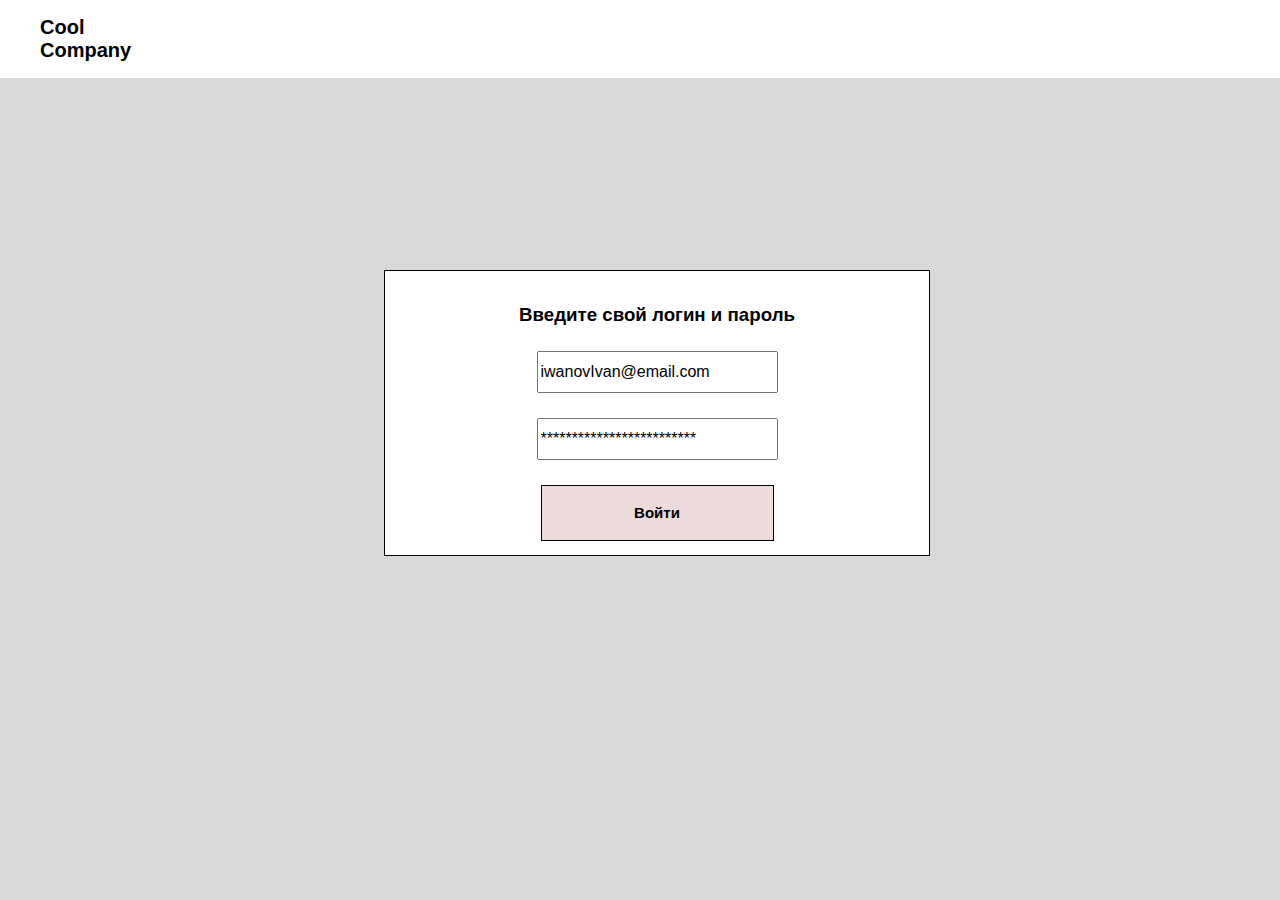
<file: pages/index.html>
<!DOCTYPE html>
<html lang="ru">
<head>
    <meta charset="UTF-8">
    <meta name="viewport" content="width=device-width, initial-scale=1.0">
    <title>Very Cool Company</title>
    <link rel="icon" type="image/x-icon" href="favicon.ico">
    <link href="https://fonts.google.com/specimen/Inter?query=inter" rel="stylesheet">
    <link href="../../styles/normalize.css" rel="stylesheet">
    <link href ="../../styles/style.css" rel="stylesheet" type="text/css">
    <link href ="../styles/authorization-style.css" rel="stylesheet" type="text/css">
</head>
<body>
    <header>
            <ul class="nav-item">
                <li class="logo">Cool<br>Company</li>
            </ul>
    </header>
    <main>
        <h3>Введите свой логин и пароль</h3>
        <input type="text" class="authorization-input" value="iwanovIvan@email.com">
        <input type="text" class="authorization-input" value="*************************">
        <button type="submit"><a href="/pages/home/index.html">Войти</a></button>
    </main>
</body>
</html>
</file>
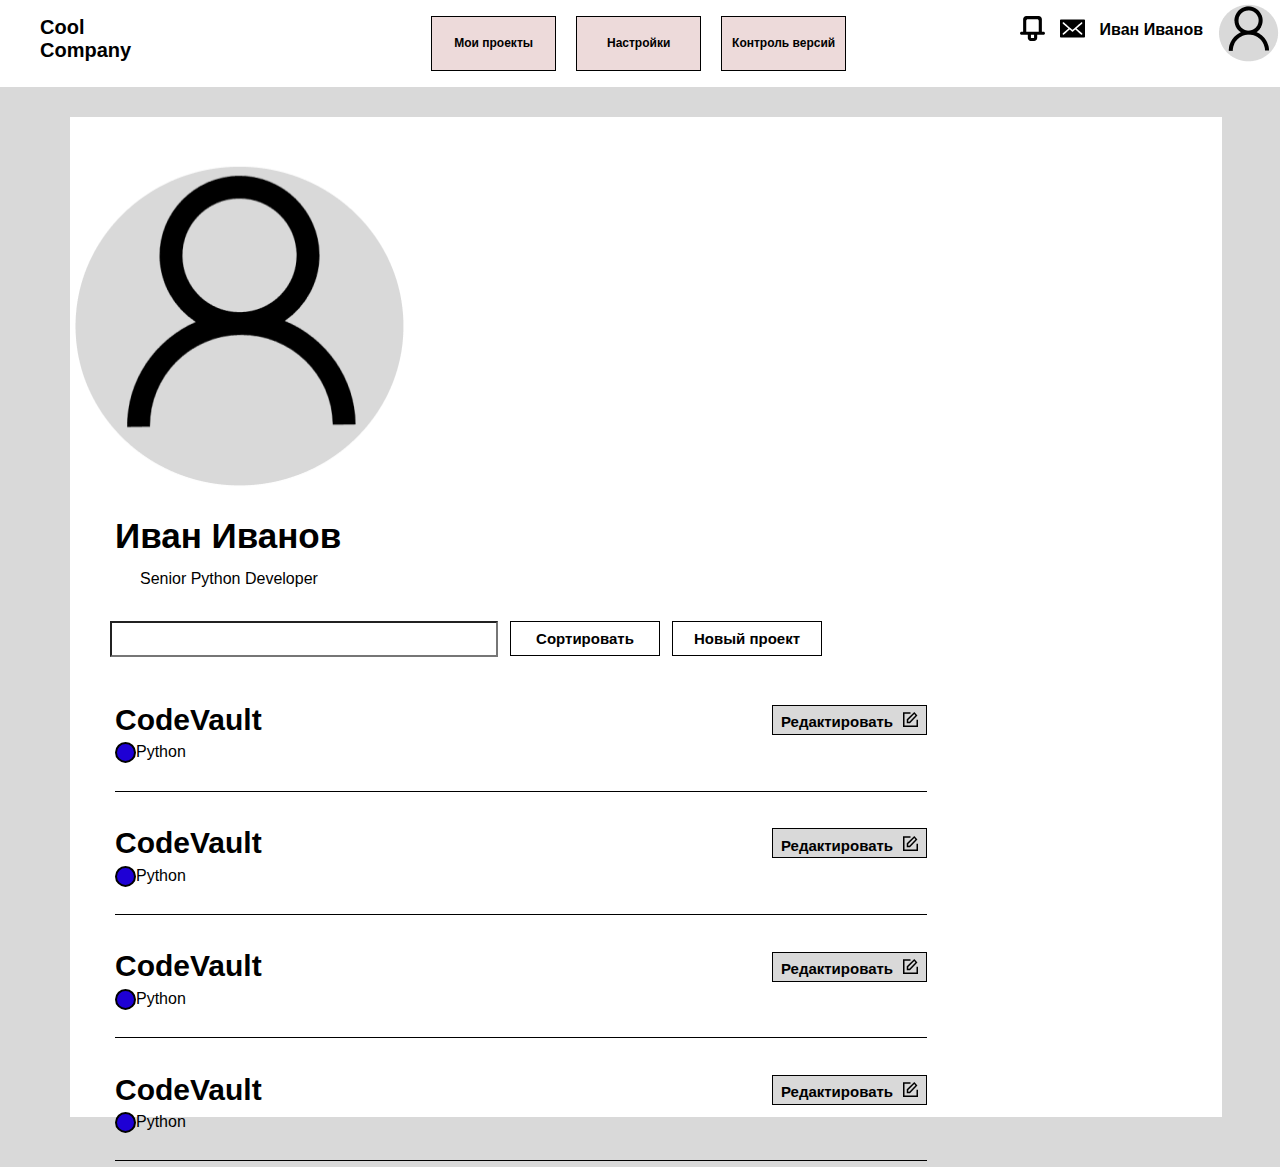
<file: pages/home/index.html>
<!DOCTYPE html>
<html lang="ru">
<head>
    <meta charset="UTF-8">
    <meta name="viewport" content="width=device-width, initial-scale=1.0">
    <title>Very Cool Company</title>
    <link rel="icon" type="image/x-icon" href="favicon.ico">
    <link href="https://fonts.google.com/specimen/Inter?query=inter" rel="stylesheet">
    <link href="../../styles/normalize.css" rel="stylesheet">
    <link href ="../../styles/style.css" rel="stylesheet" type="text/css">
    <link href ="style.css" rel="stylesheet" type="text/css">
</head>
<body>
    <h1 class="visually-hidden">Страничка "Мои проекты"</h1>
    <header>
            <ul class="nav-item">
                <li class="logo">Cool<br>Company</li>
                <li class="function-buttons">
                    <button><a href="../home/index.html">Мои проекты</a></button>
                    <button><a href="../profile-setting/index.html">Настройки</a></button>
                    <button><a href="../version-control-list/index.html">Контроль версий</a></button>
                </li>
            </ul>
            <ul class="user-interface">
                    <li><button class="user-icon"><img src="../../assets/icons/notification-svgrepo-com 1.svg"></button></li>
                    <li><button class="user-icon"><img src="../../assets/icons/mail-svgrepo-com 1.svg"></button></li>
                    <li class="user-name">Иван Иванов</li>
                    <li><a href="#"><img src="../../assets/images/user-image.png" alt="User picture" class="user-picture"></a></li>
            </ul>
    </header>
    
    <main>
        <div class="my-projects">        
        <div class="user">
            <img src="../../assets/images/big-user-picture.png" alt="User picture">
            <h2>Иван Иванов</h2>
            <p>Senior Python Developer</p>
        </div>
        <div class="page-content">
            <ul class="project-search">
                <li><input type="text"></li>
                <li><button>Сортировать</button></li>
                <li><button><a href="../new-repo-page/index.html ">Новый проект</a></button></li>
            </ul>
            <div class="project">
                <div class="project-info">
                    <p class="project-name"><a href="../project page/index.html">CodeVault</a></p>
                    <button class="project-button">Редактировать<img src="../../assets/icons/project-button-icon.svg"></button>
                </div>
                <div class="language-info">
                    <img src="../../assets/icons/python-color.svg" class="language-icon">
                    <p class="language-name">Python</p>
                </div>
                <img src="../../assets/icons/Line 1.svg" alt="just a line" class="line">
            </div>
            <div class="project">
                <div class="project-info">
                    <p class="project-name">CodeVault</p>
                    <button class="project-button">Редактировать<img src="../../assets/icons/project-button-icon.svg"></button>
                </div>
                <div class="language-info">
                    <img src="../../assets/icons/python-color.svg" class="language-icon">
                    <p class="language-name">Python</p>
                </div>
                <img src="../../assets/icons/Line 1.svg" alt="just a line" class="line">
            </div>
            <div class="project">
                <div class="project-info">
                    <p class="project-name">CodeVault</p>
                    <button class="project-button">Редактировать<img src="../../assets/icons/project-button-icon.svg"></button>
                </div>
                <div class="language-info">
                    <img src="../../assets/icons/python-color.svg" class="language-icon">
                    <p class="language-name">Python</p>
                </div>
                <img src="../../assets/icons/Line 1.svg" alt="just a line" class="line">
            </div>
            <div class="project">
                <div class="project-info">
                    <p class="project-name">CodeVault</p>
                    <button class="project-button">Редактировать<img src="../../assets/icons/project-button-icon.svg"></button>
                </div>
                <div class="language-info">
                    <img src="../../assets/icons/python-color.svg" class="language-icon">
                    <p class="language-name">Python</p>
                </div>
                <img src="../../assets/icons/Line 1.svg" alt="just a line" class="line">
            </div>
        </div>
    </main>
</body>
</html>
</file>
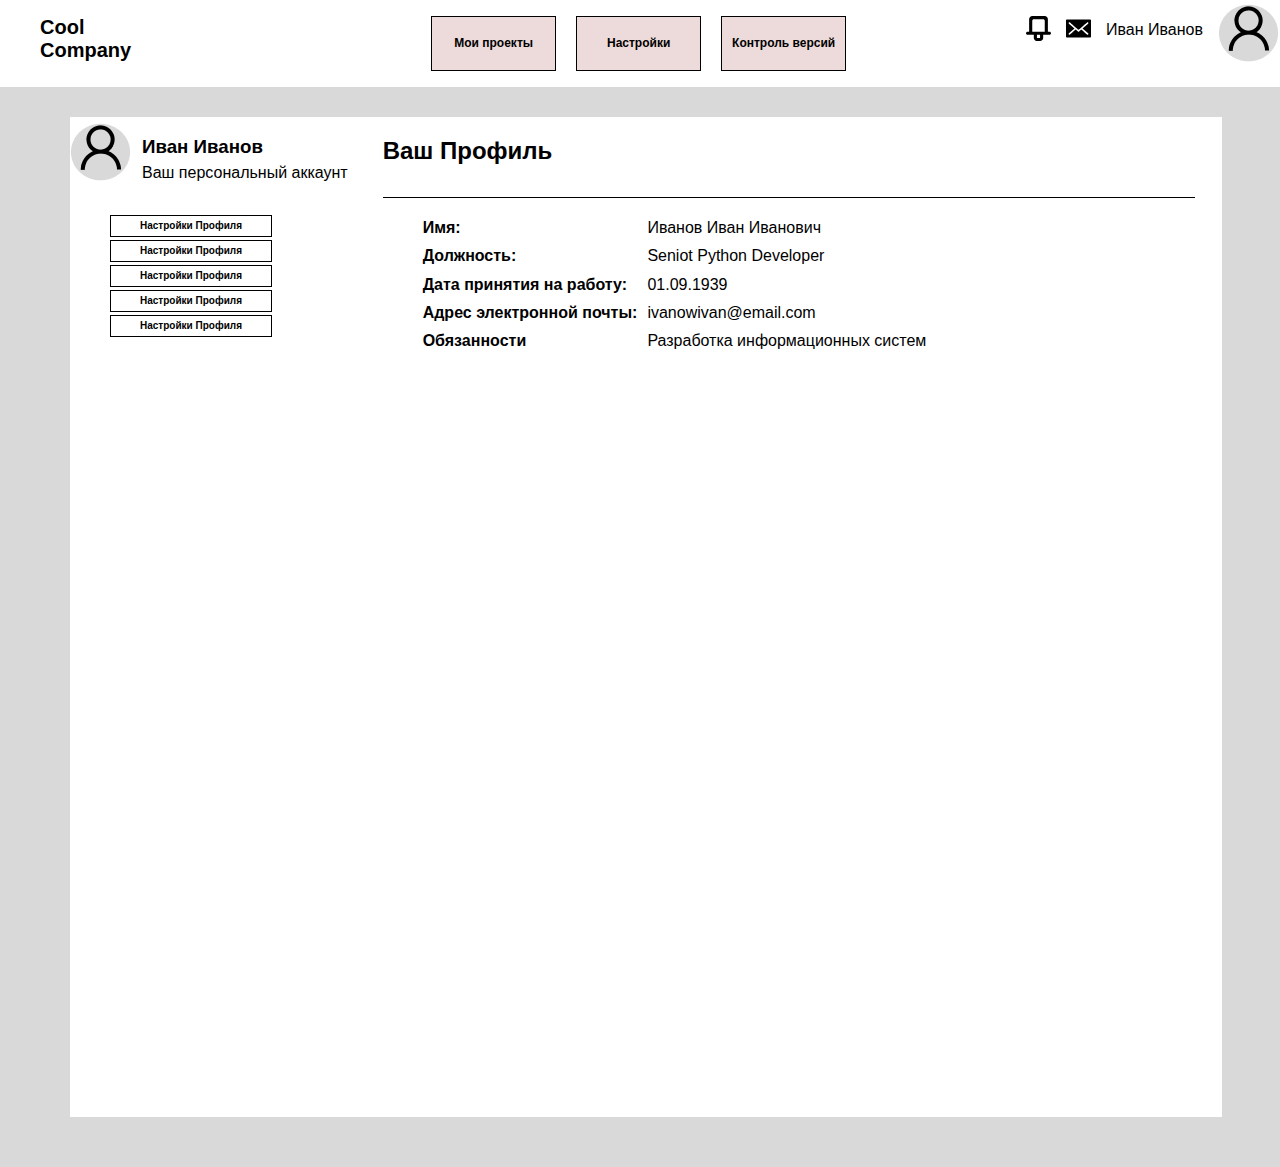
<file: pages/profile-setting/index.html>
<!DOCTYPE html>
<html lang="ru">
<head>
    <meta charset="UTF-8">
    <meta name="viewport" content="width=device-width, initial-scale=1.0">
    <title>Very Cool Company</title>
    <link rel="icon" type="image/x-icon" href="favicon.ico">
    <link href="https://fonts.google.com/specimen/Inter?query=inter" rel="stylesheet">
    <link href="../../styles/normalize.css" rel="stylesheet">
    <link href ="../../styles/style.css" rel="stylesheet" type="text/css">
    <link href ="style.css" rel="stylesheet" type="text/css">
</head>
<body>
    <h1 class="visually-hidden">Страничка "Настройки профиля"</h1>
    <header>
        <ul class="nav-item">
            <li class="logo">Cool<br>Company</li>
            <li class="function-buttons">
                <button><a href="../home/index.html">Мои проекты</a></button>
                <button><a href="../profile-setting/index.html">Настройки</a></button>
                <button><a href="../version-control-list/index.html">Контроль версий</a></button>
            </li>
        </ul>
        <ul class="user-interface">
                <li><button class="user-icon"><img src="../../assets/icons/notification-svgrepo-com 1.svg"></button></li>
                <li><button class="user-icon"><img src="../../assets/icons/mail-svgrepo-com 1.svg"></button></li>
                <li class="user-name">Иван Иванов</li>
                <li><a href="#"><img src="../../assets/images/user-image.png" alt="User picture" class="user-picture"></a></li>
        </ul>
</header>
    <main>
        <div class="oneone">
            <section class="user-information">
                <img src="../../assets/images/user-image.png" alt="User picture" class="user-picture">
                <div class="user-details">
                    <h3>Иван Иванов</h3>
                    <p>Ваш персональный аккаунт</p>
                </div>
            </section>
            <nav class="user-settings-navigation">
                <ul class="user-settings-navigation-list">
                    <li><button>Настройки Профиля</button></li>
                    <li><button>Настройки Профиля</button></li>
                    <li><button>Настройки Профиля</button></li>
                    <li><button>Настройки Профиля</button></li>
                    <li><button>Настройки Профиля</button></li>
                </ul>
            </nav>
        </div>
        <article class="user-settings-content">
            <div class="user-settings-content-header">
                <h2>Ваш Профиль</h2>
                <img src="../../assets/icons/Line 1.svg">
            </div>
            <ul class="user-information">
                <li class="strong-text">Имя:</li>
                <li>Иванов Иван Иванович</li>
                <li class="strong-text">Должность:</li>
                <li>Seniot Python Developer</li>
                <li class="strong-text">Дата принятия на работу:</li>
                <li>01.09.1939</li>
                <li class="strong-text">Адрес электронной почты:</li>
                <li>ivanowivan@email.com</li>
                <li class="strong-text">Обязанности</li>
                <li>Разработка информационных систем</li>
            </ul>
        </article>
    </main>
</body>
</html>
</file>
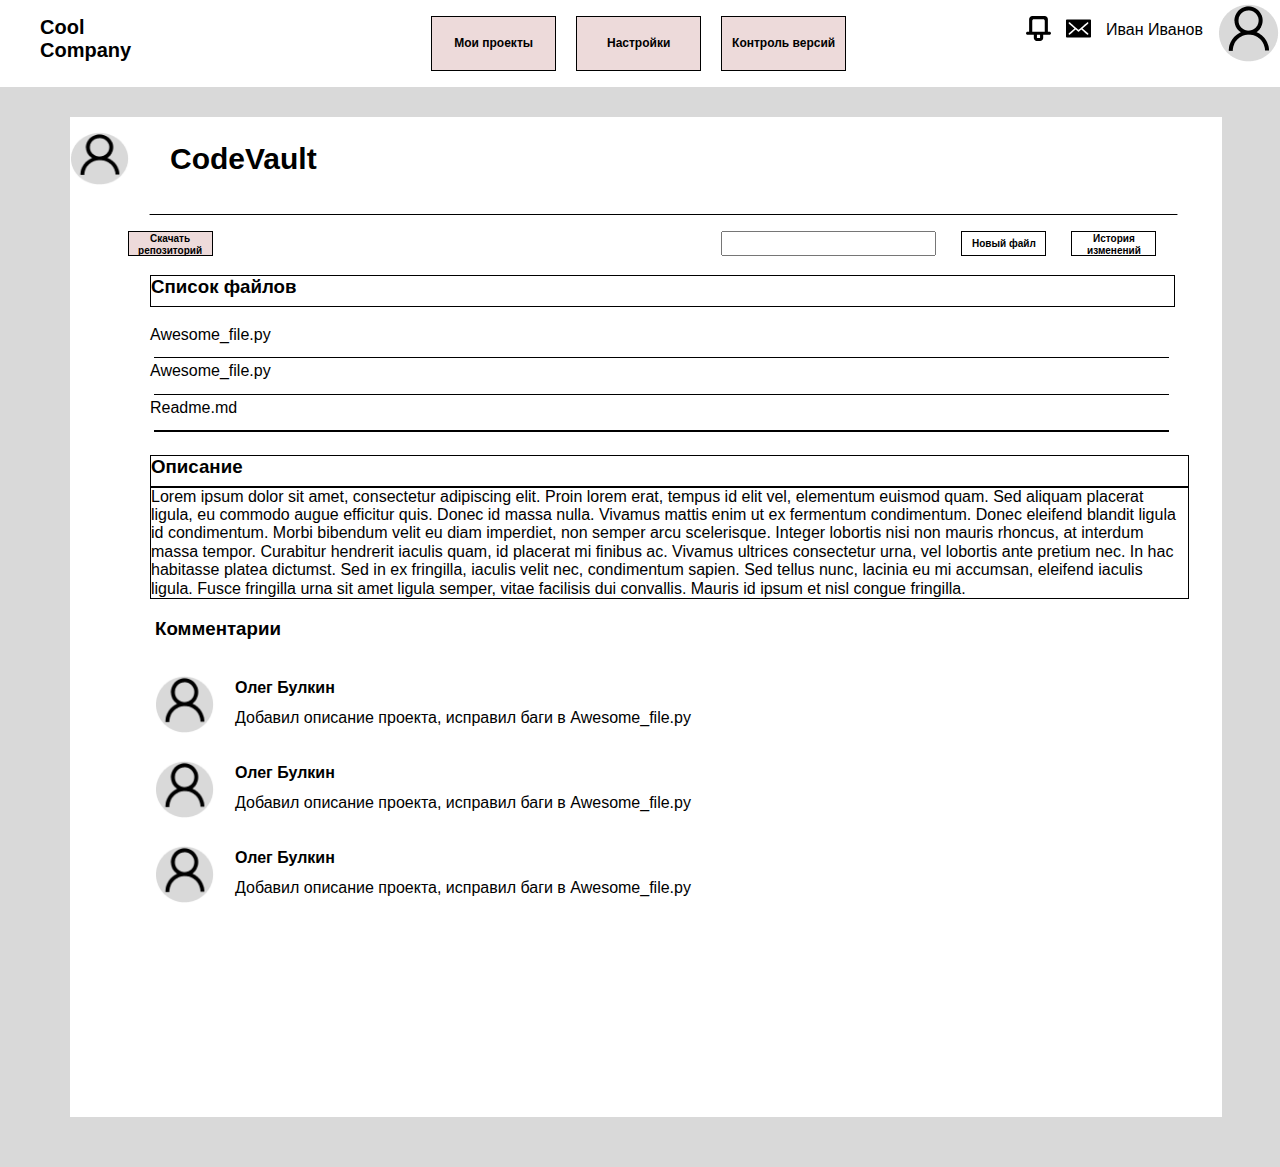
<file: pages/project page/index.html>
<!DOCTYPE html>
<html lang="ru">
<head>
    <meta charset="UTF-8">
    <meta name="viewport" content="width=device-width, initial-scale=1.0">
    <title>Very Cool Company</title>
    <link rel="icon" type="image/x-icon" href="favicon.ico">
    <link href="https://fonts.google.com/specimen/Inter?query=inter" rel="stylesheet">
    <link href="../../styles/normalize.css" rel="stylesheet">
    <link href ="../../styles/style.css" rel="stylesheet" type="text/css">
    <link href ="style.css" rel="stylesheet" type="text/css">
</head>
<body>
    <h1 class="visually-hidden">Страничка "Мои проекты"</h1>
    <header>
            <ul class="nav-item">
                <li class="logo">Cool<br>Company</li>
                <li class="function-buttons">
                    <button><a href="../home/index.html">Мои проекты</a></button>
                    <button>Настройки</button>
                    <button>Контроль версий</button>
                </li>
            </ul>
            <ul class="user-interface">
                    <li><button class="user-icon"><img src="../../assets/icons/notification-svgrepo-com 1.svg"></button></li>
                    <li><button class="user-icon"><img src="../../assets/icons/mail-svgrepo-com 1.svg"></button></li>
                    <li class="user-name">Иван Иванов</li>
                    <li><a href="#"><img src="../../assets/images/user-image.png" alt="User picture" class="user-picture"></a></li>
            </ul>
    </header>
    <main>
        <section class="project-page">
            <div class="project-page-header">
                <img src="../../assets/images/user-image.png" alt="User picture" class="user-picture">
                <h2>CodeVault</h2>
            </div>
            <img src="../../assets/icons/Line 1.svg" class="line" alt="Just a line">
            <div class="project-page-header-buttons">
                <button class="branches-button">Скачать репозиторий</button>
                <input type="text">
                <button>Новый файл</button>
                <button>История изменений</button>
            </div>
            <ul class="file-list">
                <li><h3>Список файлов</h3></li>
                <li class="file-list-item">Awesome_file.py</li>
                <li><img src="../../assets/icons/Line 1.svg" class="line" alt="Just a line"></li>
                <li class="file-list-item">Awesome_file.py</li>
                <li><img src="../../assets/icons/Line 1.svg" class="line" alt="Just a line"></li>
                <li class="file-list-item">Readme.md</li>
                <li><img src="../../assets/icons/Line 1.svg" class="line" alt="Just a line"></li>
            </ul>
            <section class="project-description">
                <h3>Описание</h3>
                <p>
                    Lorem ipsum dolor sit amet, consectetur adipiscing elit. Proin lorem erat, tempus id elit vel, elementum euismod quam. Sed aliquam placerat ligula, eu commodo augue efficitur quis. Donec id massa nulla. Vivamus mattis enim ut ex fermentum condimentum. Donec eleifend blandit ligula id condimentum. Morbi bibendum velit eu diam imperdiet, non semper arcu scelerisque. Integer lobortis nisi non mauris rhoncus, at interdum massa tempor. Curabitur hendrerit iaculis quam, id placerat mi finibus ac. Vivamus ultrices consectetur urna, vel lobortis ante pretium nec. In hac habitasse platea dictumst. Sed in ex fringilla, iaculis velit nec, condimentum sapien. Sed tellus nunc, lacinia eu mi accumsan, eleifend iaculis ligula. Fusce fringilla urna sit amet ligula semper, vitae facilisis dui convallis. Mauris id ipsum et nisl congue fringilla.
                </p>
            </section>
            <ul class="comments">
                <li><h3>Комментарии</h3></li>
                <li class="user-comment">
                    <img src="../../assets/images/user-image.png" alt="User picture" class="user-picture">
                    <div class="comment-text">
                        <h4>Олег Булкин</h4>
                        <p>Добавил описание проекта, исправил баги в Awesome_file.py</p>
                    </div>
                </li>
                <li class="user-comment">
                    <img src="../../assets/images/user-image.png" alt="User picture" class="user-picture">
                    <div class="comment-text">
                        <h4>Олег Булкин</h4>
                        <p>Добавил описание проекта, исправил баги в Awesome_file.py</p>
                    </div>
                </li>
                <li class="user-comment">
                    <img src="../../assets/images/user-image.png" alt="User picture" class="user-picture">
                    <div class="comment-text">
                        <h4>Олег Булкин</h4>
                        <p>Добавил описание проекта, исправил баги в Awesome_file.py</p>
                    </div>
                </li>
            </ul>
        </section>
    </main>
</body>
</html>
</file>
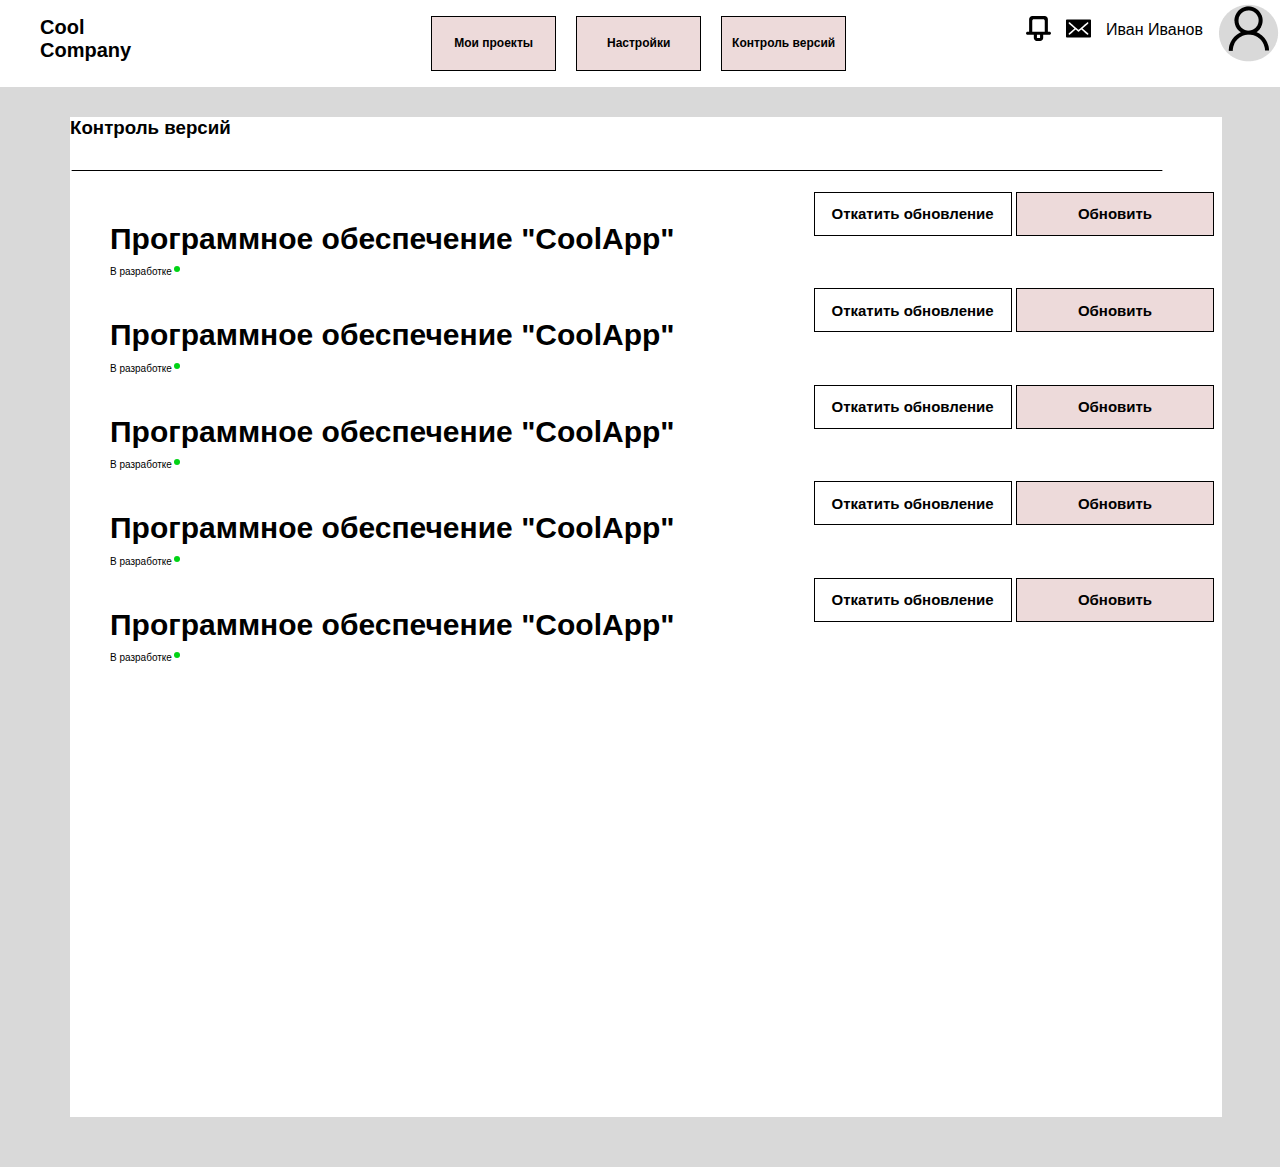
<file: pages/version-control-list/index.html>
<!DOCTYPE html>
<html lang="ru">
<head>
    <meta charset="UTF-8">
    <meta name="viewport" content="width=device-width, initial-scale=1.0">
    <title>Very Cool Company</title>
    <link rel="icon" type="image/x-icon" href="favicon.ico">
    <link href="https://fonts.google.com/specimen/Inter?query=inter" rel="stylesheet">
    <link href="../../styles/normalize.css" rel="stylesheet">
    <link href ="../../styles/style.css" rel="stylesheet" type="text/css">
    <link href ="style.css" rel="stylesheet" type="text/css">
</head>
<body>
    <h1 class="visually-hidden">Страничка "Мои проекты"</h1>
    <header>
            <ul class="nav-item">
                <li class="logo">Cool<br>Company</li>
                <li class="function-buttons">
                    <button><a href="../home/index.html">Мои проекты</a></button>
                    <button><a href="../profile-setting/index.html">Настройки</a></button>
                    <button><a href="../version-control-list/index.html">Контроль версий</a></button>
                </li>
            </ul>
            <ul class="user-interface">
                    <li><button class="user-icon"><img src="../../assets/icons/notification-svgrepo-com 1.svg"></button></li>
                    <li><button class="user-icon"><img src="../../assets/icons/mail-svgrepo-com 1.svg"></button></li>
                    <li class="user-name">Иван Иванов</li>
                    <li><a href="#"><img src="../../assets/images/user-image.png" alt="User picture" class="user-picture"></a></li>
            </ul>
    </header>
    <main>
        <article class="page-header">
            <h3>Контроль версий</h3>
            <img src="../../assets/icons/Line 1.svg" class="header-line" alt="just a line" width="95%">
        </article>
        <ul class="projects-list">
            <li class="list-item">
                <div  class="list-item-header">
                    <h3><a href="../version-control-unit/index.html">Программное обеспечение "CoolApp"</a></h3>
                    <p class="list-item-status">В разработке</p>
                </div>
                <div class="list-item-buttons">
                    <button class="roll-back-update-button">Откатить обновление</button>
                    <button class="update-button">Обновить</button>
                </div>
            </li>
            <li class="list-item">
                <div  class="list-item-header">
                    <h3>Программное обеспечение "CoolApp"</h3>
                    <p class="list-item-status">В разработке</p>
                </div>
                <div class="list-item-buttons">
                    <button class="roll-back-update-button">Откатить обновление</button>
                    <button class="update-button">Обновить</button>
                </div>
            </li>
            <li class="list-item">
                <div  class="list-item-header">
                    <h3>Программное обеспечение "CoolApp"</h3>
                    <p class="list-item-status">В разработке</p>
                </div>
                <div class="list-item-buttons">
                    <button class="roll-back-update-button">Откатить обновление</button>
                    <button class="update-button">Обновить</button>
                </div>
            </li>
            <li class="list-item">
                <div  class="list-item-header">
                    <h3>Программное обеспечение "CoolApp"</h3>
                    <p class="list-item-status">В разработке</p>
                </div>
                <div class="list-item-buttons">
                    <button class="roll-back-update-button">Откатить обновление</button>
                    <button class="update-button">Обновить</button>
                </div>
            </li>
            <li class="list-item">
                <div  class="list-item-header">
                    <h3>Программное обеспечение "CoolApp"</h3>
                    <p class="list-item-status">В разработке</p>
                </div>
                <div class="list-item-buttons">
                    <button class="roll-back-update-button">Откатить обновление</button>
                    <button class="update-button">Обновить</button>
                </div>
            </li>
        </ul>
    </main>
</body>
</html>
</file>
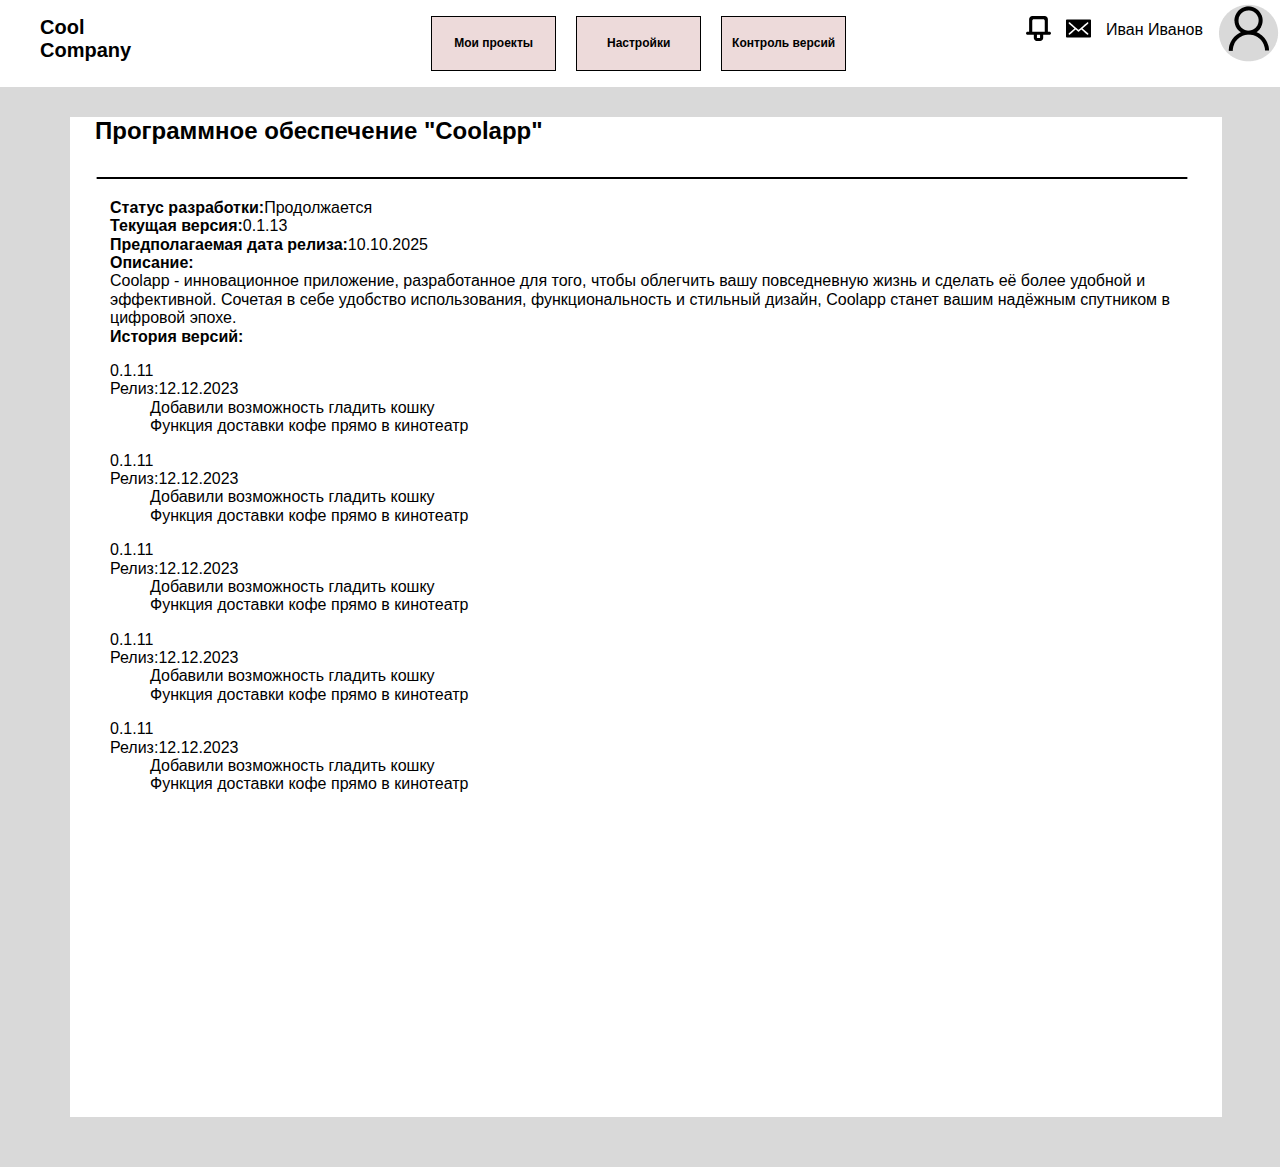
<file: pages/version-control-unit/index.html>
<!DOCTYPE html>
<html lang="ru">
<head>
    <meta charset="UTF-8">
    <meta name="viewport" content="width=device-width, initial-scale=1.0">
    <title>Very Cool Company</title>
    <link rel="icon" type="image/x-icon" href="favicon.ico">
    <link href="https://fonts.google.com/specimen/Inter?query=inter" rel="stylesheet">
    <link href="../../styles/normalize.css" rel="stylesheet">
    <link href ="../../styles/style.css" rel="stylesheet" type="text/css">
    <link href ="style.css" rel="stylesheet" type="text/css">
</head>
<body>
    <h1 class="visually-hidden">Страничка "Мои проекты"</h1>
    <header>
            <ul class="nav-item">
                <li class="logo">Cool<br>Company</li>
                <li class="function-buttons">
                    <button><a href="../home/index.html">Мои проекты</a></button>
                    <button><a href="../profile-setting/index.html">Настройки</a></button>
                    <button><a href="../version-control-list/index.html">Контроль версий</a></button>
                </li>
            </ul>
            <ul class="user-interface">
                    <li><button class="user-icon"><img src="../../assets/icons/notification-svgrepo-com 1.svg"></button></li>
                    <li><button class="user-icon"><img src="../../assets/icons/mail-svgrepo-com 1.svg"></button></li>
                    <li class="user-name">Иван Иванов</li>
                    <li><a href="#"><img src="../../assets/images/user-image.png" alt="User picture" class="user-picture"></a></li>
            </ul>
    </header>
    <main>
        <div class="page-header">
            <h2>Программное обеспечение "Coolapp"</h2>
            <img src="../../assets/icons/Line 1.svg">
        </div>
        <ul class="app-description-list">
            <li><strong>Статус разработки:</strong>Продолжается</li>
            <li><strong>Текущая версия:</strong>0.1.13</li>
            <li><strong>Предполагаемая дата релиза:</strong>10.10.2025</li>
            <li><strong>Описание:</strong></li>
            <li class="app-description">Coolapp - инновационное приложение, разработанное для того, чтобы облегчить вашу повседневную жизнь и сделать её более удобной и эффективной. Сочетая в себе удобство использования, функциональность и стильный дизайн, Coolapp станет вашим надёжным спутником в цифровой эпохе.</li>
            <li><strong>История версий:</strong></li>
        </ul>
        <ul class="snapshot-description-list">
            <li>0.1.11</li>
            <li>Релиз:12.12.2023</li>
                <ul>
                    <li>Добавили возможность гладить кошку</li>
                    <li>Функция доставки кофе прямо в кинотеатр</li>
                </ul>
        </ul>
        <ul class="snapshot-description-list">
            <li>0.1.11</li>
            <li>Релиз:12.12.2023</li>
                <ul>
                    <li>Добавили возможность гладить кошку</li>
                    <li>Функция доставки кофе прямо в кинотеатр</li>
                </ul>
        </ul>
        <ul class="snapshot-description-list">
            <li>0.1.11</li>
            <li>Релиз:12.12.2023</li>
                <ul>
                    <li>Добавили возможность гладить кошку</li>
                    <li>Функция доставки кофе прямо в кинотеатр</li>
                </ul>
        </ul>
        <ul class="snapshot-description-list">
            <li>0.1.11</li>
            <li>Релиз:12.12.2023</li>
                <ul>
                    <li>Добавили возможность гладить кошку</li>
                    <li>Функция доставки кофе прямо в кинотеатр</li>
                </ul>
        </ul>
        <ul class="snapshot-description-list">
            <li>0.1.11</li>
            <li>Релиз:12.12.2023</li>
                <ul>
                    <li>Добавили возможность гладить кошку</li>
                    <li>Функция доставки кофе прямо в кинотеатр</li>
                </ul>
        </ul>
    </main>
</body>
</html>
</file>
<file: styles/style.css>
body {
    margin: 0;
    padding:0;

    font-family: "Inter", Arial, sans-serif;
    background-color: #D9D9D9;
}
a {
    color:inherit;
    text-decoration: none;
}

img{
    max-width: 100%;
    height:auto;
}
ul{
    list-style: none;
}
.visually-hidden{
    clip: rect(0 0 0 0); 
    clip-path: inset(50%);
    height: 1px;
    overflow: hidden;
    position: absolute;
    white-space: nowrap; 
    width: 1px;
}
header{
    display: flex;
    flex-direction: row;
    justify-content: space-between;
    background-color: white;
}
main{
    background-color: white;

    width: 90%;
    height: 1000px;
    margin-top: 30px;
    margin-left: 70px;
    margin-right: 70px;
    margin-bottom: 50px;
}
button {
    height: 44px;
    width: 198px;
    border: 1px solid;
    background-color: transparent;
    font-size: 15px;
    font-weight: 600;
}
button:hover{
    background-color: #8B0606;
}
.logo {
    font-size: 20px;
    font-weight: 600;
    text-decoration: none;
}
.nav-item {
    display: flex;
    flex-direction: row;
    justify-content: space-between;
    gap: 300px
}
.user-interface {
    display: flex;
    flex-direction: row;
    justify-content: space-between;
    gap: 15px
}
.user-picture{
    margin-top: -20px;
}
.function-buttons button {
    width: 125px;
    height: 55px;
    background-color: #EDDADA;
    font-size: 12px;
}
.function-buttons{
    display: flex;
    gap:20px
}
.user-name{
    margin-top: 5px;
}

.user {
    display: flex;
    flex-direction: column;
}
.user-icon {
    border: none;
    background: none;
    padding: 0;
    margin: 0;
    font-size: inherit; /* Наследуем размер шрифта от родительского элемента */
    color: inherit; /* Наследуем цвет текста от родительского элемента */
    cursor: pointer; /* Устанавливаем указатель мыши в виде руки для кнопки */
    width: 25px;
    height: 25px;
}
.user-icon:hover{
    background-color: transparent;
}
</file>
<file: styles/authorization-style.css>
main {
    width: 544px;
    height: 284px;
    border: 1px solid;
    display: flex;
    flex-direction: column;
    gap: 25px;

    justify-content: center; /* Горизонтальное выравнивание по центру */
    align-items: center; /* Вертикальное выравнивание по центру */
    margin-top: 15%;
    margin-left: 30%;
}
main input {
    width: 233px;
    height: 36px;
}
main button {
    width: 233px;
    height: 56px;
    background-color: #EDDADA;
}
main h3 {
    margin-bottom: 0px;
}
</file>
<file: pages/home/style.css>
.user-name {
    font-weight: 600;
}
.user img{
    height: 370px;
    width: 340px;
}
.user h2 {
    font-size: 35px;
    font-weight: 600;
    margin-left: 45px;
}
.user p {
    margin-top: -15px;
    margin-left: 70px;
}
.my-projects {
    display: flex;
    flex-direction: row;
    flex-wrap: wrap;
}
.project-search {
    display: flex;
    flex-direction: row;
    gap:12px;
}
.project-search input {
    width: 380px;
    height: 30px;
    background: none;
}
.project-search button  {
    width: 150px;
    height: 35px;
    background:none ;
}
.project {
    margin-left: 45px;
}

.project-info {
    display: flex;
    justify-content: space-between;
    align-items: center;
}

.project-name {
    font-size: 30px;
    font-weight: 700;
}

.project-button {
    height: 30px;
    width: 155px;
    font-size: 15px;
    font-weight: 600;
    background-color: #D9D9D9;
}
.language-info {
    display: flex;
    align-items: center;
}
.project-button img {
    margin-left: 10px;
    margin-top: 3px;
}
.language-info {
    margin-top: -40px;
}
.line {
    margin-top: -30px
}
</file>
<file: pages/profile-setting/style.css>
.user-information {
    display: grid;
    grid-template-columns: auto 1fr; /* автоматическая ширина для картинки, остальное занимает оставшееся пространство */
    gap: 10px; /* промежуток между элементами */
    align-items: center; /* выравнивание по вертикали */
}

.user-picture {
    max-width: 100px; /* максимальная ширина для картинки */
}

.user-details {
    display: grid;
    gap: 5px; /* промежуток между элементами внутри блока user-details */
}

/* Дополнительные стили, если нужно выровнять текст по имени */
.user-details h3 {
    margin-bottom: 0; /* убираем нижний отступ у заголовка */
}

.user-details p{
    margin-top:2px;
}
.user-settings-navigation-list button{
    width: 162px;
    height: 22px;
    background-color: transparent;
    font-size: 10px;
}
.user-settings-navigation-list {
    display: flex;
    flex-direction: column;
    gap:3px
}
.user-settings-content {
    display: flex;
    flex-direction: column;
    margin-left: 35px;
}
main {
    display: flex;
}
.oneone{
    display: flex;
    flex-direction: column;
}
.strong-text {
    font-weight: 600;
}
</file>
<file: pages/project page/style.css>
.project-page-header {
    display: flex;
    gap:40px;
}
.project-page-header h2 {
    font-size: 30px;
    font-weight: 750;
}
.line {
    width: 90%;
    margin-left: 75px;
    margin-top:2px;
}
.project-page-header .user-picture {
    width: 60px;
    height: 60px;
    margin-top: 8px;
} 
.project-page-header-buttons {
    display: flex;
    gap:25px;
    margin-top:1%
}
.branches-button  {
    margin-right: 42%;
    margin-left: 5%;

}
.project-page-header-buttons button {
    width: 85px;
    height: 25px;
    font-size: 10px;
    background-color: transparent;
}
.project-page-header-buttons .branches-button { 
    border: 1px solid; /* граница */
    background-color: #EDDADA; /* прозрачный фон */
}
.file-list h3 {
    border: 1px solid;
    width: 92%;
    height: 30px;
    margin-left: 40px;
}
.file-list img {
    width: 92%;
    margin-left: 40px;
}
.file-list-item {
    margin-left:40px;
}
.project-description h3 {
    height: 30px;
    width: 90%;
    border: 1px solid;
    margin-left: 80px;
    margin-bottom:0px;
}
.project-description p {
    width: 90%;
    border: 1px solid;
    margin-left: 80px;
    margin-top:0px;
}
.comment-text {
    display: flex;
    flex-direction: column;
}
.comment-text h4 {
    margin-bottom: -5px;
}
.user-comment{
    display: flex;
}
.user-comment img{
    margin-right: 20px;
    width: 60px;
    height: 65px;
    margin-top: 10px
}
.comments {
    margin-left: 45px;
}
</file>
<file: pages/version-control-list/style.css>
.list-item {
    display: flex;
    flex-direction: row;
    gap: 12.5%
}
.list-item-header h3 {
    font-size: 30px;
    margin-bottom: 3px;
}
.list-item-header p {
    font-size: 10px;
    text-shadow: 1px 1px 2px rgba(255, 255, 255, 0.5);
    position: relative; /* установка позиции для родительского элемента */
    line-height: 1.2; /* устанавливаем высоту строки, чтобы кружок был плотно прижат к тексту */
    margin-right: 495px;
}
.list-item-header p::after {
    content: ''; /* обязательно указываем содержимое для псевдоэлемента */
    position: absolute; /* устанавливаем абсолютное позиционирование */
    top: 0; /* располагаем псевдоэлемент сверху */
    right: 0; /* располагаем псевдоэлемент справа */
    width: 6px; /* задаем ширину кружка */
    height: 6px; /* задаем высоту кружка */
    background-color: #00D315; /* цвет кружка */
    border-radius: 50%; /* делаем кружок круглым */
}
.update-button {
    background-color: #EDDADA;
}
</file>
<file: pages/version-control-unit/style.css>
.page-header h2 {
    margin-left: 25px;
}
.page-header img {
    width: 95%;
    margin-left: 25px;
}
</file>
